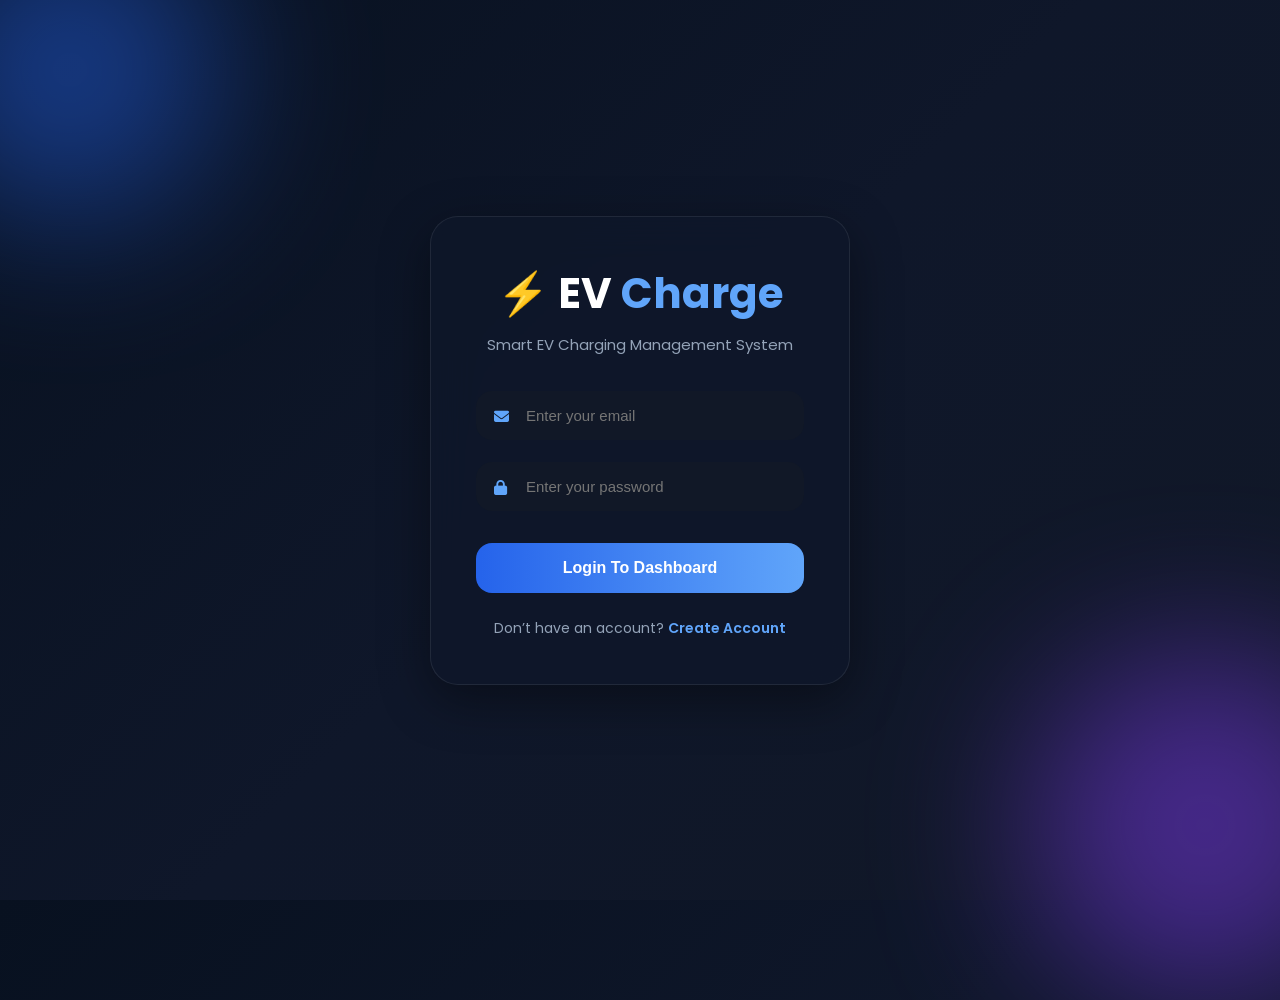
<file: templates/login.html>
<!DOCTYPE html>
<html lang="en">

<head>

    <meta charset="UTF-8">

    <meta name="viewport"
          content="width=device-width, initial-scale=1.0">

    <title>Login | EV Charge</title>

    <!-- GOOGLE FONT -->
    <link href="https://fonts.googleapis.com/css2?family=Poppins:wght@300;400;500;600;700&display=swap"
          rel="stylesheet">

    <!-- ICONS -->
    <link rel="stylesheet"
          href="https://cdnjs.cloudflare.com/ajax/libs/font-awesome/6.5.1/css/all.min.css"/>

    <style>

        *{
            margin:0;
            padding:0;
            box-sizing:border-box;
        }

        body{
            font-family:'Poppins',sans-serif;
            height:100vh;
            display:flex;
            justify-content:center;
            align-items:center;
            overflow:hidden;
            background:
                linear-gradient(
                    135deg,
                    #081120,
                    #0f172a,
                    #111827
                );
            position:relative;
        }

        /* ================= BACKGROUND ================= */

        .bg-circle{

            position:absolute;

            border-radius:50%;

            filter:blur(80px);

            opacity:0.5;

            animation:float 8s infinite ease-in-out;
        }

        .circle1{

            width:300px;
            height:300px;

            background:#2563eb;

            top:-80px;
            left:-80px;
        }

        .circle2{

            width:350px;
            height:350px;

            background:#7c3aed;

            bottom:-100px;
            right:-100px;

            animation-delay:2s;
        }

        @keyframes float{

            0%{
                transform:translateY(0px);
            }

            50%{
                transform:translateY(25px);
            }

            100%{
                transform:translateY(0px);
            }
        }

        /* ================= LOGIN CARD ================= */

        .login-card{

            width:420px;

            padding:45px;

            border-radius:28px;

            background:rgba(15,23,42,0.7);

            backdrop-filter:blur(20px);

            border:1px solid rgba(255,255,255,0.08);

            box-shadow:0 15px 50px rgba(0,0,0,0.4);

            position:relative;

            z-index:10;

            animation:fadeIn 1s ease;
        }

        @keyframes fadeIn{

            from{
                opacity:0;
                transform:translateY(30px);
            }

            to{
                opacity:1;
                transform:translateY(0);
            }
        }

        /* ================= LOGO ================= */

        .logo{

            text-align:center;

            margin-bottom:35px;
        }

        .logo h1{

            font-size:42px;

            color:white;

            margin-bottom:8px;
        }

        .logo span{
            color:#60a5fa;
        }

        .logo p{

            color:#94a3b8;

            font-size:15px;
        }

        /* ================= INPUTS ================= */

        .input-box{

            position:relative;

            margin-bottom:22px;
        }

        .input-box i{

            position:absolute;

            left:18px;
            top:18px;

            color:#60a5fa;

            font-size:15px;
        }

        .input-box input{

            width:100%;

            padding:16px 16px 16px 50px;

            border:none;

            outline:none;

            border-radius:16px;

            background:#111827;

            color:white;

            font-size:15px;

            transition:0.3s;
        }

        .input-box input:focus{

            box-shadow:0 0 0 3px rgba(59,130,246,0.25);
        }

        /* ================= BUTTON ================= */

        .login-btn{

            width:100%;

            padding:16px;

            border:none;

            border-radius:16px;

            background:
                linear-gradient(
                    90deg,
                    #2563eb,
                    #60a5fa
                );

            color:white;

            font-size:16px;

            font-weight:600;

            cursor:pointer;

            transition:0.3s;

            margin-top:10px;
        }

        .login-btn:hover{

            transform:translateY(-3px);

            box-shadow:0 10px 25px rgba(37,99,235,0.35);
        }

        /* ================= FOOTER ================= */

        .footer{

            margin-top:25px;

            text-align:center;

            color:#94a3b8;

            font-size:14px;
        }

        .footer a{

            color:#60a5fa;

            text-decoration:none;

            font-weight:600;
        }

        .footer a:hover{

            text-decoration:underline;
        }

        /* ================= RESPONSIVE ================= */

        @media(max-width:500px){

            .login-card{

                width:92%;
                padding:30px;
            }

            .logo h1{

                font-size:32px;
            }
        }

    </style>

</head>

<body>

<!-- ================= BACKGROUND ================= -->

<div class="bg-circle circle1"></div>

<div class="bg-circle circle2"></div>

<!-- ================= LOGIN CARD ================= -->

<div class="login-card">

    <!-- LOGO -->

    <div class="logo">

        <h1>
            ⚡ EV <span>Charge</span>
        </h1>

        <p>
            Smart EV Charging Management System
        </p>

    </div>

    <!-- FORM -->

    <form method="POST">

        <!-- EMAIL -->

        <div class="input-box">

            <i class="fa-solid fa-envelope"></i>

            <input type="email"
                   name="email"
                   placeholder="Enter your email"
                   required>

        </div>

        <!-- PASSWORD -->

        <div class="input-box">

            <i class="fa-solid fa-lock"></i>

            <input type="password"
                   name="password"
                   placeholder="Enter your password"
                   required>

        </div>

        <!-- BUTTON -->

        <button type="submit"
                class="login-btn">

            Login To Dashboard

        </button>

    </form>

    <!-- FOOTER -->

    <div class="footer">

        Don’t have an account?

        <a href="/register">

            Create Account

        </a>

    </div>

</div>

</body>
</html>
</file>
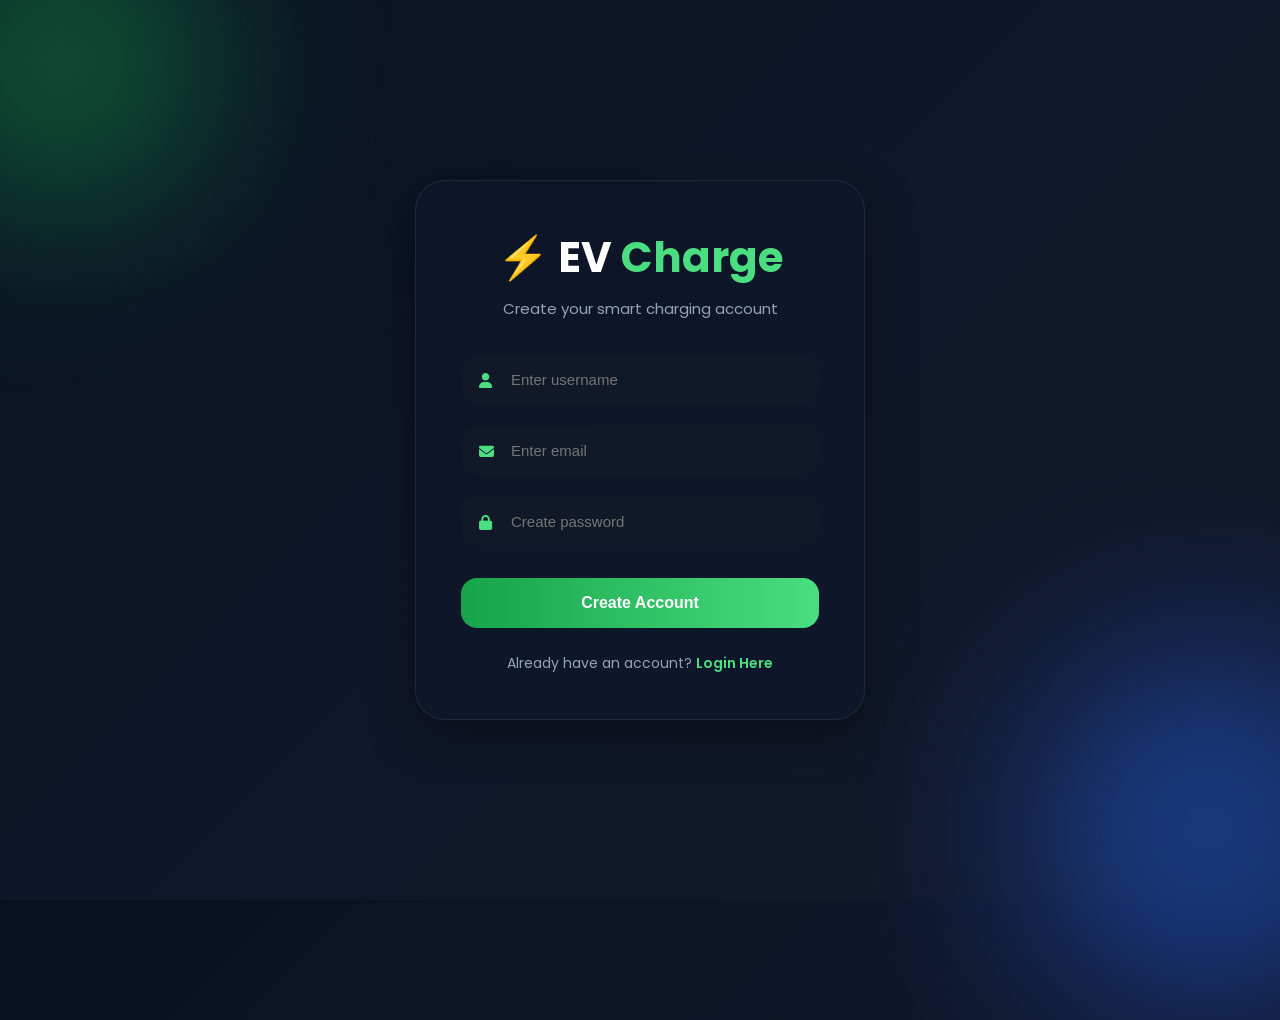
<file: templates/register.html>
<!DOCTYPE html>
<html lang="en">

<head>

    <meta charset="UTF-8">

    <meta name="viewport"
          content="width=device-width, initial-scale=1.0">

    <title>Register | EV Charge</title>

    <!-- GOOGLE FONT -->
    <link href="https://fonts.googleapis.com/css2?family=Poppins:wght@300;400;500;600;700&display=swap"
          rel="stylesheet">

    <!-- ICONS -->
    <link rel="stylesheet"
          href="https://cdnjs.cloudflare.com/ajax/libs/font-awesome/6.5.1/css/all.min.css"/>

    <style>

        *{
            margin:0;
            padding:0;
            box-sizing:border-box;
        }

        body{
            font-family:'Poppins',sans-serif;
            min-height:100vh;
            display:flex;
            justify-content:center;
            align-items:center;
            overflow:hidden;
            background:
                linear-gradient(
                    135deg,
                    #081120,
                    #0f172a,
                    #111827
                );
            position:relative;
        }

        /* ================= BACKGROUND ================= */

        .bg-circle{

            position:absolute;

            border-radius:50%;

            filter:blur(90px);

            opacity:0.45;

            animation:float 8s infinite ease-in-out;
        }

        .circle1{

            width:320px;
            height:320px;

            background:#16a34a;

            top:-100px;
            left:-100px;
        }

        .circle2{

            width:380px;
            height:380px;

            background:#2563eb;

            bottom:-120px;
            right:-120px;

            animation-delay:2s;
        }

        @keyframes float{

            0%{
                transform:translateY(0px);
            }

            50%{
                transform:translateY(25px);
            }

            100%{
                transform:translateY(0px);
            }
        }

        /* ================= REGISTER CARD ================= */

        .register-card{

            width:450px;

            padding:45px;

            border-radius:30px;

            background:rgba(15,23,42,0.72);

            backdrop-filter:blur(20px);

            border:1px solid rgba(255,255,255,0.08);

            box-shadow:0 15px 50px rgba(0,0,0,0.45);

            position:relative;

            z-index:10;

            animation:fadeIn 1s ease;
        }

        @keyframes fadeIn{

            from{
                opacity:0;
                transform:translateY(30px);
            }

            to{
                opacity:1;
                transform:translateY(0);
            }
        }

        /* ================= LOGO ================= */

        .logo{

            text-align:center;

            margin-bottom:35px;
        }

        .logo h1{

            font-size:42px;

            color:white;

            margin-bottom:8px;
        }

        .logo span{
            color:#4ade80;
        }

        .logo p{

            color:#94a3b8;

            font-size:15px;
        }

        /* ================= INPUT BOX ================= */

        .input-box{

            position:relative;

            margin-bottom:22px;
        }

        .input-box i{

            position:absolute;

            left:18px;
            top:18px;

            color:#4ade80;

            font-size:15px;
        }

        .input-box input{

            width:100%;

            padding:16px 16px 16px 50px;

            border:none;

            outline:none;

            border-radius:16px;

            background:#111827;

            color:white;

            font-size:15px;

            transition:0.3s;
        }

        .input-box input:focus{

            box-shadow:0 0 0 3px rgba(34,197,94,0.25);
        }

        /* ================= BUTTON ================= */

        .register-btn{

            width:100%;

            padding:16px;

            border:none;

            border-radius:16px;

            background:
                linear-gradient(
                    90deg,
                    #16a34a,
                    #4ade80
                );

            color:white;

            font-size:16px;

            font-weight:600;

            cursor:pointer;

            transition:0.3s;

            margin-top:10px;
        }

        .register-btn:hover{

            transform:translateY(-3px);

            box-shadow:0 10px 25px rgba(34,197,94,0.35);
        }

        /* ================= FOOTER ================= */

        .footer{

            margin-top:25px;

            text-align:center;

            color:#94a3b8;

            font-size:14px;
        }

        .footer a{

            color:#4ade80;

            text-decoration:none;

            font-weight:600;
        }

        .footer a:hover{

            text-decoration:underline;
        }

        /* ================= RESPONSIVE ================= */

        @media(max-width:500px){

            .register-card{

                width:92%;
                padding:30px;
            }

            .logo h1{

                font-size:32px;
            }
        }

    </style>

</head>

<body>

<!-- ================= BACKGROUND ================= -->

<div class="bg-circle circle1"></div>

<div class="bg-circle circle2"></div>

<!-- ================= REGISTER CARD ================= -->

<div class="register-card">

    <!-- LOGO -->

    <div class="logo">

        <h1>
            ⚡ EV <span>Charge</span>
        </h1>

        <p>
            Create your smart charging account
        </p>

    </div>

    <!-- FORM -->

    <form method="POST">

        <!-- USERNAME -->

        <div class="input-box">

            <i class="fa-solid fa-user"></i>

            <input type="text"
                   name="username"
                   placeholder="Enter username"
                   required>

        </div>

        <!-- EMAIL -->

        <div class="input-box">

            <i class="fa-solid fa-envelope"></i>

            <input type="email"
                   name="email"
                   placeholder="Enter email"
                   required>

        </div>

        <!-- PASSWORD -->

        <div class="input-box">

            <i class="fa-solid fa-lock"></i>

            <input type="password"
                   name="password"
                   placeholder="Create password"
                   required>

        </div>

        <!-- BUTTON -->

        <button type="submit"
                class="register-btn">

            Create Account

        </button>

    </form>

    <!-- FOOTER -->

    <div class="footer">

        Already have an account?

        <a href="/login">

            Login Here

        </a>

    </div>

</div>

</body>
</html>
</file>
